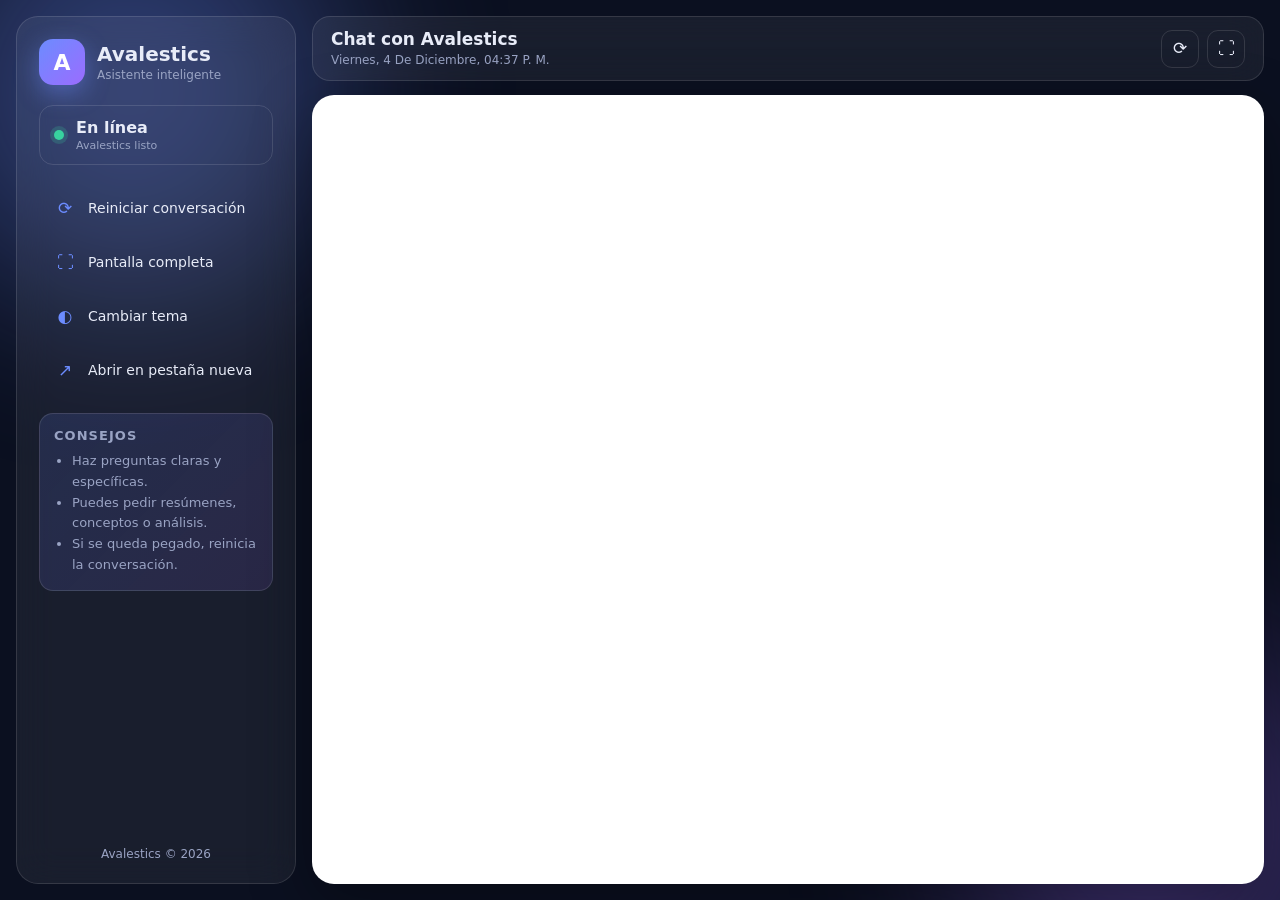
<file: avalestic/index.html>
<!DOCTYPE html>
<html lang="es" data-theme="dark">
<head>
  <meta charset="UTF-8">
  <meta name="viewport" content="width=device-width, initial-scale=1">
  <title>Avalestics · Asistente</title>
  <link rel="stylesheet" href="styles.css">
</head>
<body>
  <div class="bg-orbs" aria-hidden="true"><span></span><span></span><span></span></div>

  <div class="app" id="app">
    <aside class="sidebar" id="sidebar">
      <div class="brand">
        <div class="logo">A</div>
        <div>
          <h1>Avalestics</h1>
          <p>Asistente inteligente</p>
        </div>
      </div>

      <div class="status-card">
        <span class="dot" id="statusDot"></span>
        <div>
          <strong id="statusText">Conectando…</strong>
          <small id="statusSub">Microsoft Copilot Studio</small>
        </div>
      </div>

      <nav class="menu">
        <button class="menu-btn" id="btnReload"><span>⟳</span> Reiniciar conversación</button>
        <button class="menu-btn" id="btnFullscreen"><span>⛶</span> Pantalla completa</button>
        <button class="menu-btn" id="btnTheme"><span>◐</span> Cambiar tema</button>
        <button class="menu-btn" id="btnNewTab"><span>↗</span> Abrir en pestaña nueva</button>
      </nav>

      <div class="tips">
        <h2>Consejos</h2>
        <ul>
          <li>Haz preguntas claras y específicas.</li>
          <li>Puedes pedir resúmenes, conceptos o análisis.</li>
          <li>Si se queda pegado, reinicia la conversación.</li>
        </ul>
      </div>

      <footer class="side-foot">Avalestics © <span id="year"></span></footer>
    </aside>

    <main class="main">
      <header class="topbar">
        <button class="icon-btn burger" id="btnMenu" aria-label="Menú">☰</button>
        <div class="title">
          <h2>Chat con Avalestics</h2>
          <span id="clock"></span>
        </div>
        <div class="top-actions">
          <button class="icon-btn" id="btnReloadTop" title="Reiniciar">⟳</button>
          <button class="icon-btn" id="btnFullscreenTop" title="Pantalla completa">⛶</button>
        </div>
      </header>

      <section class="chat-wrap">
        <div class="loader" id="loader">
          <div class="spinner"></div>
          <p>Cargando el asistente…</p>
        </div>
        <div class="error hidden" id="error">
          <h3>No se pudo cargar el asistente</h3>
          <p>Revisa tu conexión a internet o que el agente esté publicado y compartido.</p>
          <button class="primary" id="btnRetry">Reintentar</button>
        </div>
        <iframe id="chat" title="Avalestics Copilot" allow="clipboard-write; microphone"></iframe>
      </section>
    </main>
  </div>

  <script src="app.js"></script>
</body>
</html>
</file>
<file: avalestic/styles.css>
:root{
  --bg:#0b1020; --panel:rgba(255,255,255,.06); --border:rgba(255,255,255,.12);
  --text:#e8ecf8; --muted:#9aa4c4; --accent:#6c8cff; --accent2:#9b6cff; --ok:#38d39f; --err:#ff6b6b;
}
[data-theme="light"]{
  --bg:#eef1fb; --panel:rgba(255,255,255,.75); --border:rgba(20,30,70,.12);
  --text:#1a2040; --muted:#5b6485;
}
*{box-sizing:border-box}
html,body{height:100%;margin:0}
body{font-family:"Segoe UI",system-ui,sans-serif;background:var(--bg);color:var(--text);overflow:hidden;transition:background .3s}
.hidden{display:none!important}

.bg-orbs span{position:fixed;border-radius:50%;filter:blur(90px);opacity:.35;z-index:0;pointer-events:none}
.bg-orbs span:nth-child(1){width:420px;height:420px;background:var(--accent);top:-120px;left:-80px}
.bg-orbs span:nth-child(2){width:380px;height:380px;background:var(--accent2);bottom:-120px;right:-60px}
.bg-orbs span:nth-child(3){width:260px;height:260px;background:#26c6da;top:40%;left:45%;opacity:.15}

.app{position:relative;z-index:1;display:flex;height:100%;gap:16px;padding:16px}

.sidebar{width:280px;flex-shrink:0;display:flex;flex-direction:column;gap:20px;padding:22px;
  background:var(--panel);border:1px solid var(--border);border-radius:22px;backdrop-filter:blur(18px)}
.brand{display:flex;align-items:center;gap:12px}
.logo{width:46px;height:46px;border-radius:14px;display:grid;place-items:center;font-weight:800;font-size:22px;color:#fff;
  background:linear-gradient(135deg,var(--accent),var(--accent2));box-shadow:0 8px 24px rgba(108,140,255,.45)}
.brand h1{margin:0;font-size:20px}
.brand p{margin:2px 0 0;font-size:12px;color:var(--muted)}

.status-card{display:flex;align-items:center;gap:12px;padding:12px 14px;border:1px solid var(--border);border-radius:14px}
.status-card small{display:block;color:var(--muted);font-size:11px;margin-top:2px}
.dot{width:10px;height:10px;border-radius:50%;background:#e0b341;box-shadow:0 0 0 4px rgba(224,179,65,.2);animation:pulse 1.4s infinite}
.dot.ok{background:var(--ok);box-shadow:0 0 0 4px rgba(56,211,159,.2);animation:none}
.dot.err{background:var(--err);box-shadow:0 0 0 4px rgba(255,107,107,.2);animation:none}
@keyframes pulse{50%{opacity:.4}}

.menu{display:flex;flex-direction:column;gap:8px}
.menu-btn{display:flex;align-items:center;gap:12px;padding:12px 14px;border:1px solid transparent;border-radius:12px;
  background:transparent;color:var(--text);font:inherit;font-size:14px;cursor:pointer;text-align:left;transition:.2s}
.menu-btn span{width:22px;text-align:center;color:var(--accent);font-size:17px}
.menu-btn:hover{background:var(--panel);border-color:var(--border);transform:translateX(3px)}

.tips{padding:14px;border-radius:14px;background:linear-gradient(135deg,rgba(108,140,255,.15),rgba(155,108,255,.12));border:1px solid var(--border)}
.tips h2{margin:0 0 8px;font-size:13px;text-transform:uppercase;letter-spacing:.08em;color:var(--muted)}
.tips ul{margin:0;padding-left:18px;font-size:13px;line-height:1.6;color:var(--muted)}
.side-foot{margin-top:auto;font-size:12px;color:var(--muted);text-align:center}

.main{flex:1;min-width:0;display:flex;flex-direction:column;gap:14px}
.topbar{display:flex;align-items:center;gap:14px;padding:12px 18px;background:var(--panel);
  border:1px solid var(--border);border-radius:18px;backdrop-filter:blur(18px)}
.title{flex:1}
.title h2{margin:0;font-size:17px}
.title span{font-size:12px;color:var(--muted);text-transform:capitalize}
.top-actions{display:flex;gap:8px}
.icon-btn{width:38px;height:38px;border-radius:11px;border:1px solid var(--border);background:transparent;color:var(--text);
  font-size:17px;cursor:pointer;transition:.2s}
.icon-btn:hover{background:var(--accent);color:#fff;border-color:var(--accent)}
.burger{display:none}

.chat-wrap{position:relative;flex:1;border-radius:22px;overflow:hidden;border:1px solid var(--border);
  background:#fff;box-shadow:0 20px 60px rgba(0,0,0,.35)}
#chat{width:100%;height:100%;border:0;display:block;opacity:0;transition:opacity .4s}
#chat.ready{opacity:1}

.loader,.error{position:absolute;inset:0;display:flex;flex-direction:column;align-items:center;justify-content:center;gap:14px;
  background:var(--bg);color:var(--text);text-align:center;padding:24px;z-index:2}
.loader.done{opacity:0;pointer-events:none;transition:opacity .4s}
.spinner{width:46px;height:46px;border-radius:50%;border:4px solid var(--border);border-top-color:var(--accent);animation:spin 1s linear infinite}
@keyframes spin{to{transform:rotate(360deg)}}
.error p{color:var(--muted);max-width:380px;margin:0}
.primary{padding:11px 26px;border:0;border-radius:12px;color:#fff;font:inherit;font-weight:600;cursor:pointer;
  background:linear-gradient(135deg,var(--accent),var(--accent2))}

.app.full .sidebar,.app.full .topbar{display:none}
.app.full{padding:0}
.app.full .chat-wrap{border-radius:0;border:0}

@media (max-width:860px){
  .app{padding:10px;gap:10px}
  .sidebar{position:fixed;z-index:10;top:10px;bottom:10px;left:10px;transform:translateX(-120%);transition:transform .3s;
    background:var(--bg);box-shadow:0 20px 60px rgba(0,0,0,.5)}
  .sidebar.open{transform:none}
  .burger{display:block}
}
</file>
